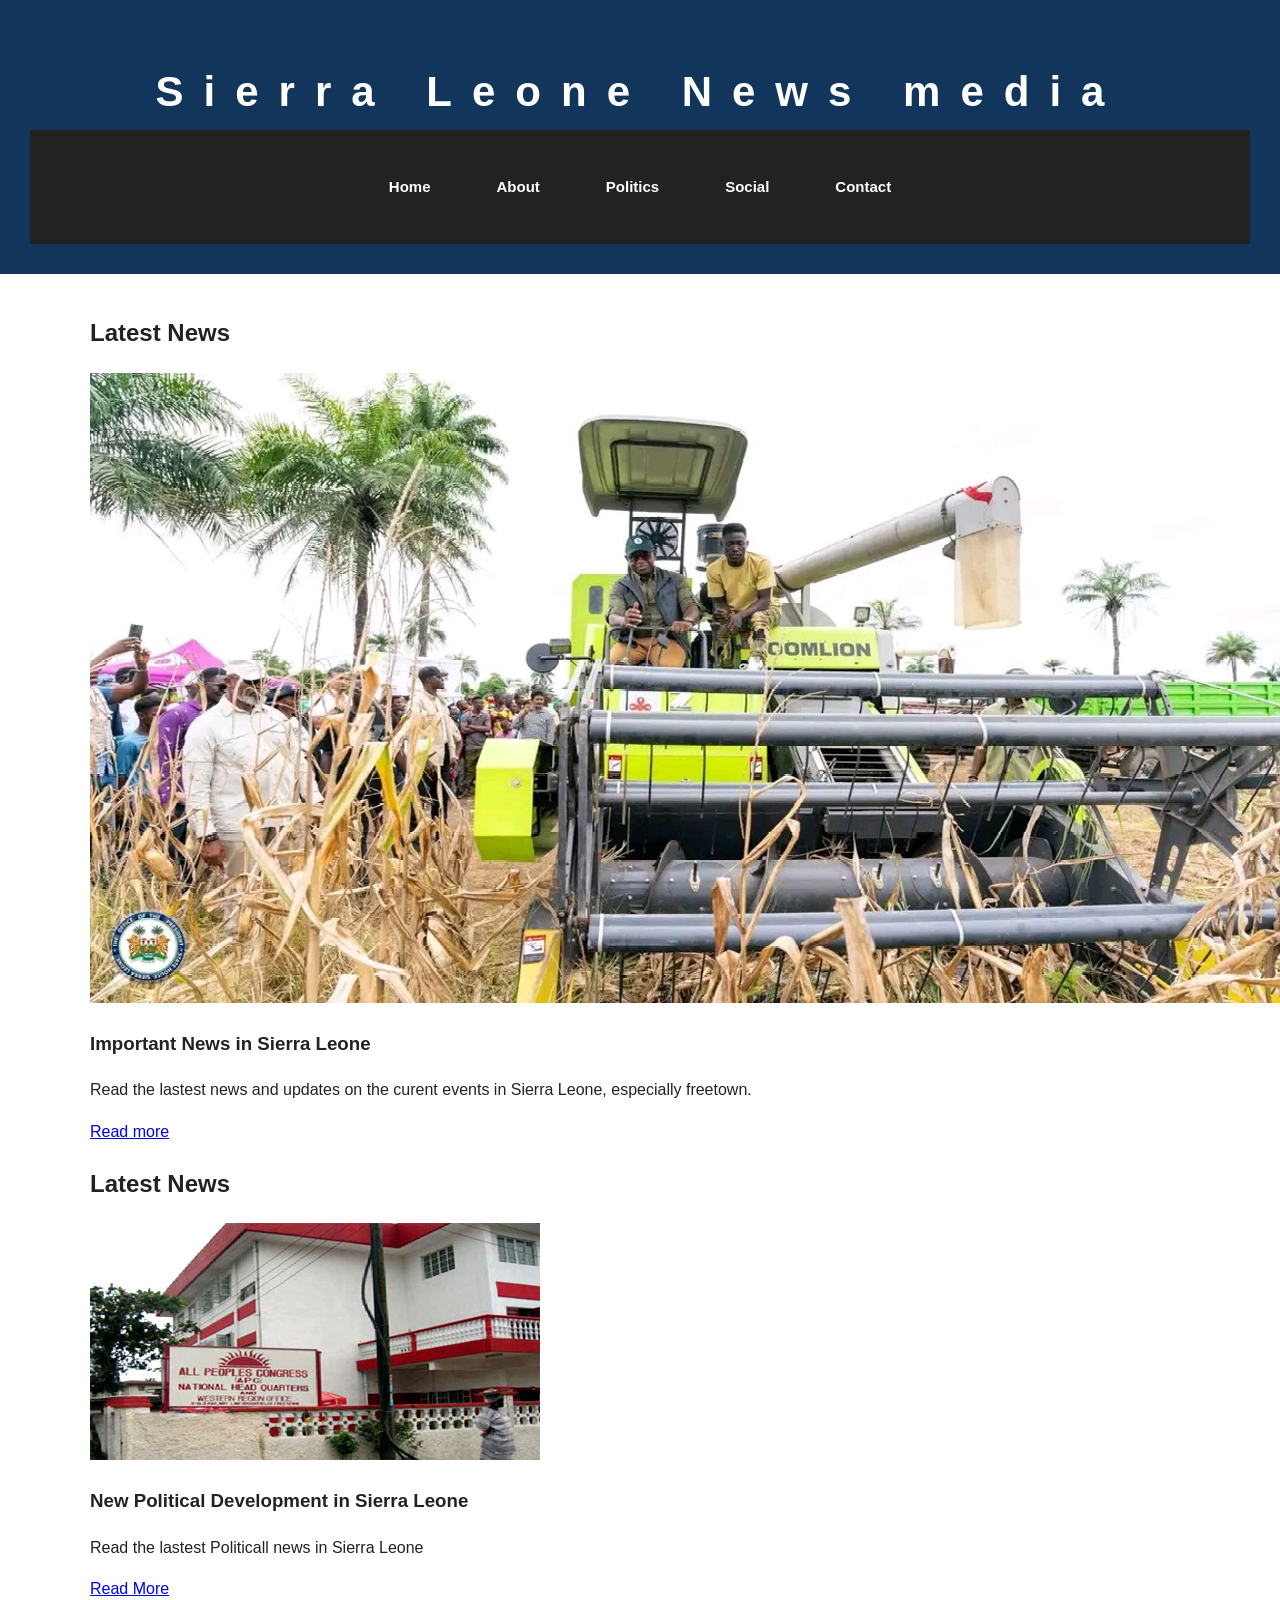
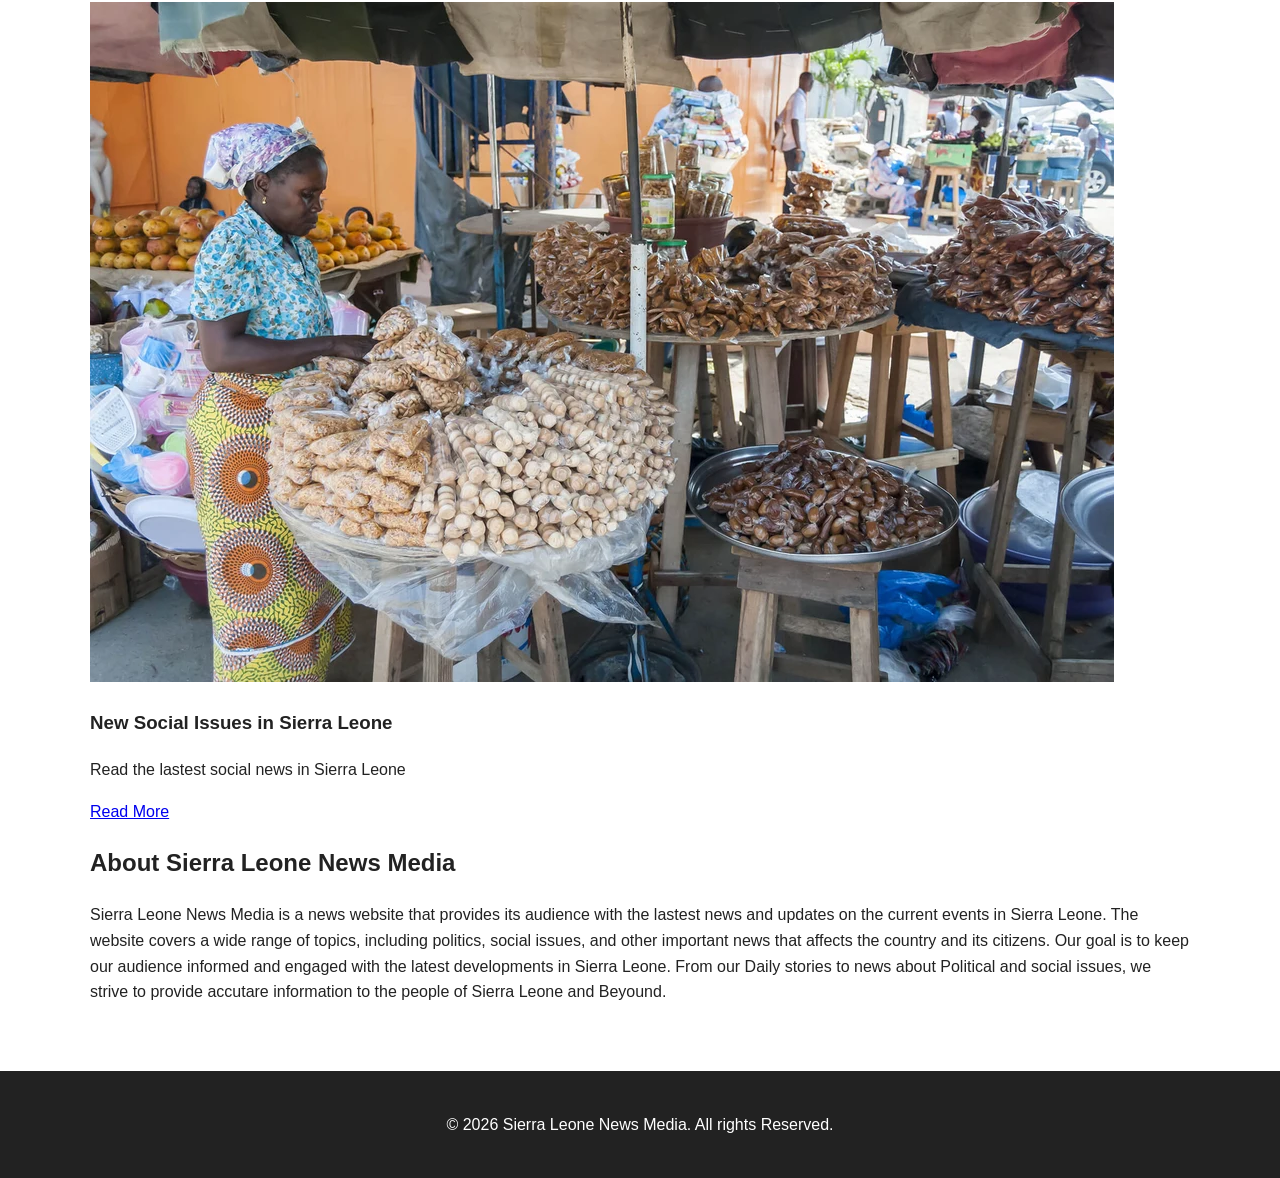
<file: index.html>
<!DOCTYPE html>
<html>
    <head>
        <title>  Sierra Leone News Media </title>
        <link rel="stylesheet" href="style.css">
    </head>
    <body>
       <header> 
         <h1>Sierra Leone News media</h1>
         <nav> 
            <a href="index.html">Home</a>
            <a href="about.html">About</a>
            <a href="Political News.html">Politics</a>
            <a href="Social News.html">Social</a>
            <a href="contact.html">Contact</a>
         </nav>
       </header>

       <main>
        <section class="main-news">
            <h2>Latest News</h2> 
            <img src="images/Bio-Rice-Farm-1.jpg"
            alt="News photography" >
            <h3>Important News in Sierra Leone</h3>
            <P>
                Read the lastest news and updates  on the curent events in Sierra Leone, especially freetown.
            </P>
            <a href="article.html">Read more</a>
            </section>
        <section class="latest-news">
        <h2>Latest News</h2>
        <article>
            <img src="images/apc-hq-office.jpg"
            alt="Political News">
            <h3>New Political Development in Sierra Leone</h3>
            <p>Read the lastest Politicall news in Sierra Leone</p>
            <a href="Political News.html">Read More</a>
            </article>
            <article>
                <img src="images/sierra-leone-market_1024x1024.webp"
                alt="Social News">
                <h3> New Social Issues in Sierra Leone</h3>
                <p>Read the lastest social news in Sierra Leone</p>
                <a href="Social News.html">Read More</a>
            </article>
        </section>
<section class="about">
<h2>About Sierra Leone News Media</h2> 
<p>
    Sierra Leone News Media is a news website that provides its audience with the lastest news and updates on the current events in Sierra Leone. The website covers a wide range of topics, including politics, social issues, and other important news that affects the country and its citizens. Our goal is to keep our audience informed and engaged with the latest developments in Sierra Leone. From our Daily stories to news about Political and social issues, we strive to provide accutare information to the people of Sierra Leone and Beyound.
</p>
</section>
    </main>
<footer>
    <p>&copy; 2026 Sierra Leone News Media. All rights Reserved.</p>
</footer>
    </body>
</html>
</file>
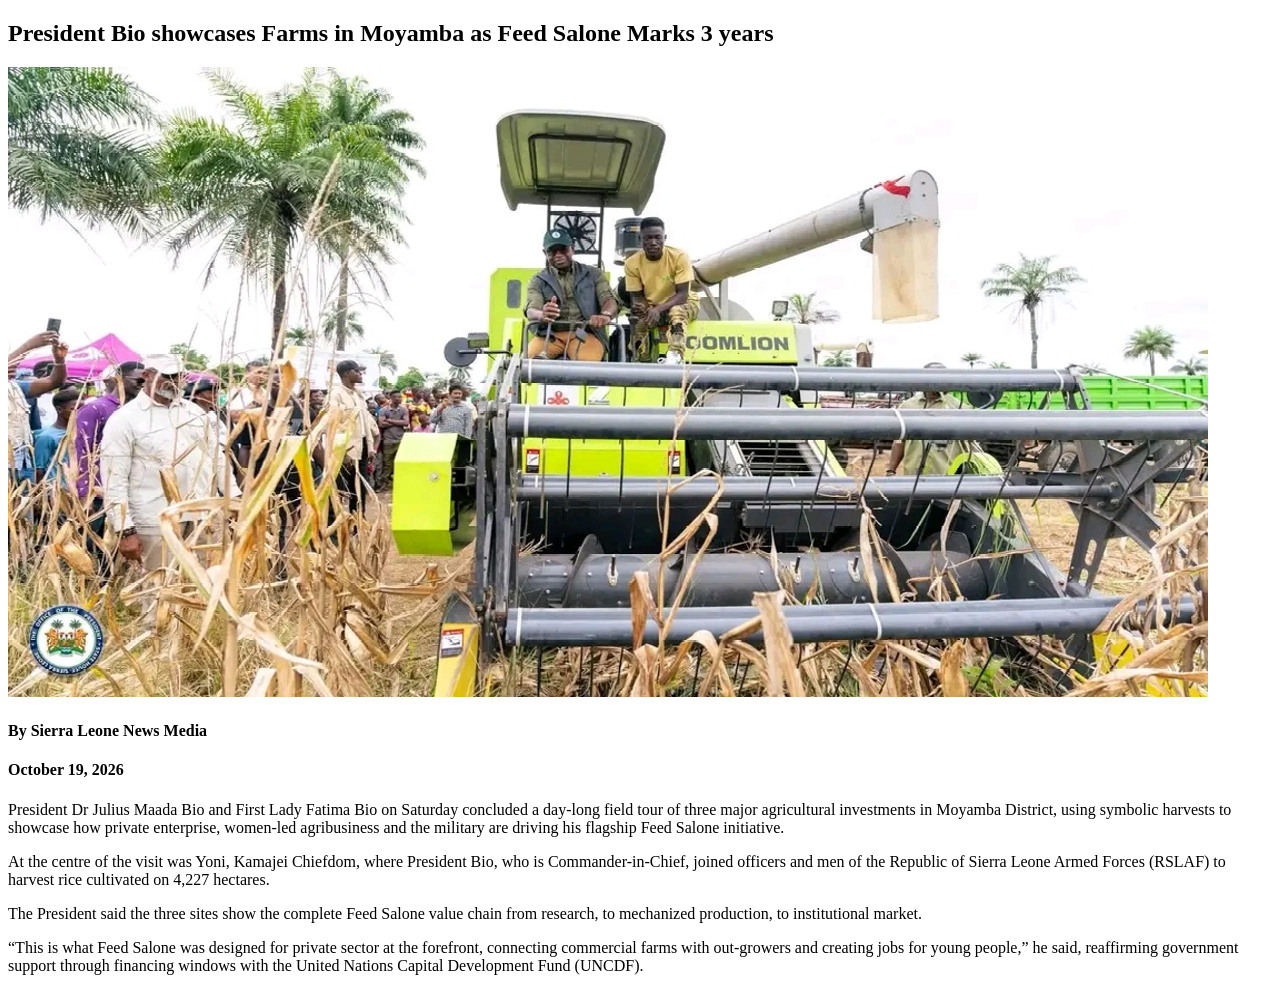
<file: article.html>
<!DOCTYPE html>
<html>
    <article> 
        <h1> President Bio showcases Farms in Moyamba as Feed Salone Marks 3 years
        </h1> 
        <img src="images/Bio-Rice-Farm-1.jpg" 
        alt="News Photograph">
      <p>
        <h4>By Sierra Leone News Media </h4> </p>
        <p> <h4>October 19, 2026 </h4> </p>
        <p>  President Dr Julius Maada Bio and First Lady Fatima Bio on Saturday concluded a day-long field tour of three major agricultural investments in Moyamba District, using symbolic harvests to showcase how private enterprise, women-led agribusiness and the military are driving his flagship Feed Salone initiative.</p>
        <p> At the centre of the visit was Yoni, Kamajei Chiefdom, where President Bio, who is Commander-in-Chief, joined officers and men of the Republic of Sierra Leone Armed Forces (RSLAF) to harvest rice cultivated on 4,227 hectares.</p>
        <p>The President said the three sites show the complete Feed Salone value chain from research, to mechanized production, to institutional market. </p>

<p>“This is what Feed Salone was designed for private sector at the forefront, connecting commercial farms with out-growers and creating jobs for young people,” he said, reaffirming government support through financing windows with the United Nations Capital Development Fund (UNCDF). </p>
    </article>   
</html>
</file>
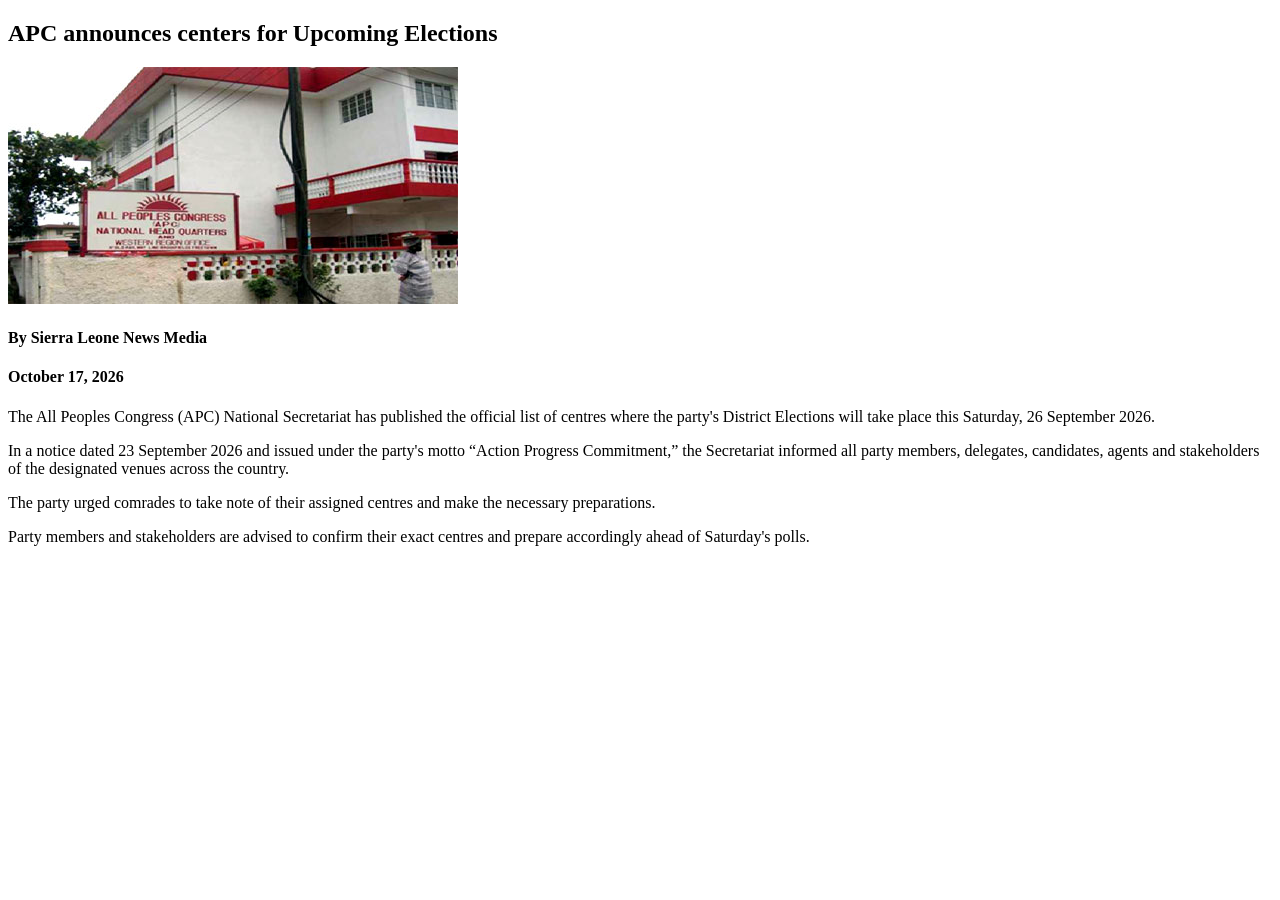
<file: Political News.html>
<!DOCTYPE html>
<html>
    <article>
        <h1> APC announces centers for Upcoming Elections </h1>
        <img src="images/apc-hq-office.jpg" alt="News photography">
        <p> <h4> By Sierra Leone News Media </h4> </p>
        <p>
            <h4>October 17, 2026 </h4> </p>
        <p>The All Peoples Congress (APC) National Secretariat has published the official list of centres where the party's District Elections will take place this Saturday, 26 September 2026.</p>
        <p> In a notice dated 23 September 2026 and issued under the party's motto “Action Progress Commitment,” the Secretariat informed all party members, delegates, candidates, agents and stakeholders of the designated venues across the country.</p>
        <p> The party urged comrades to take note of their assigned centres and make the necessary preparations.</p>
        <p>Party members and stakeholders are advised to confirm their exact centres and prepare accordingly ahead of Saturday's polls. </p>
  </article
</html>
</file>
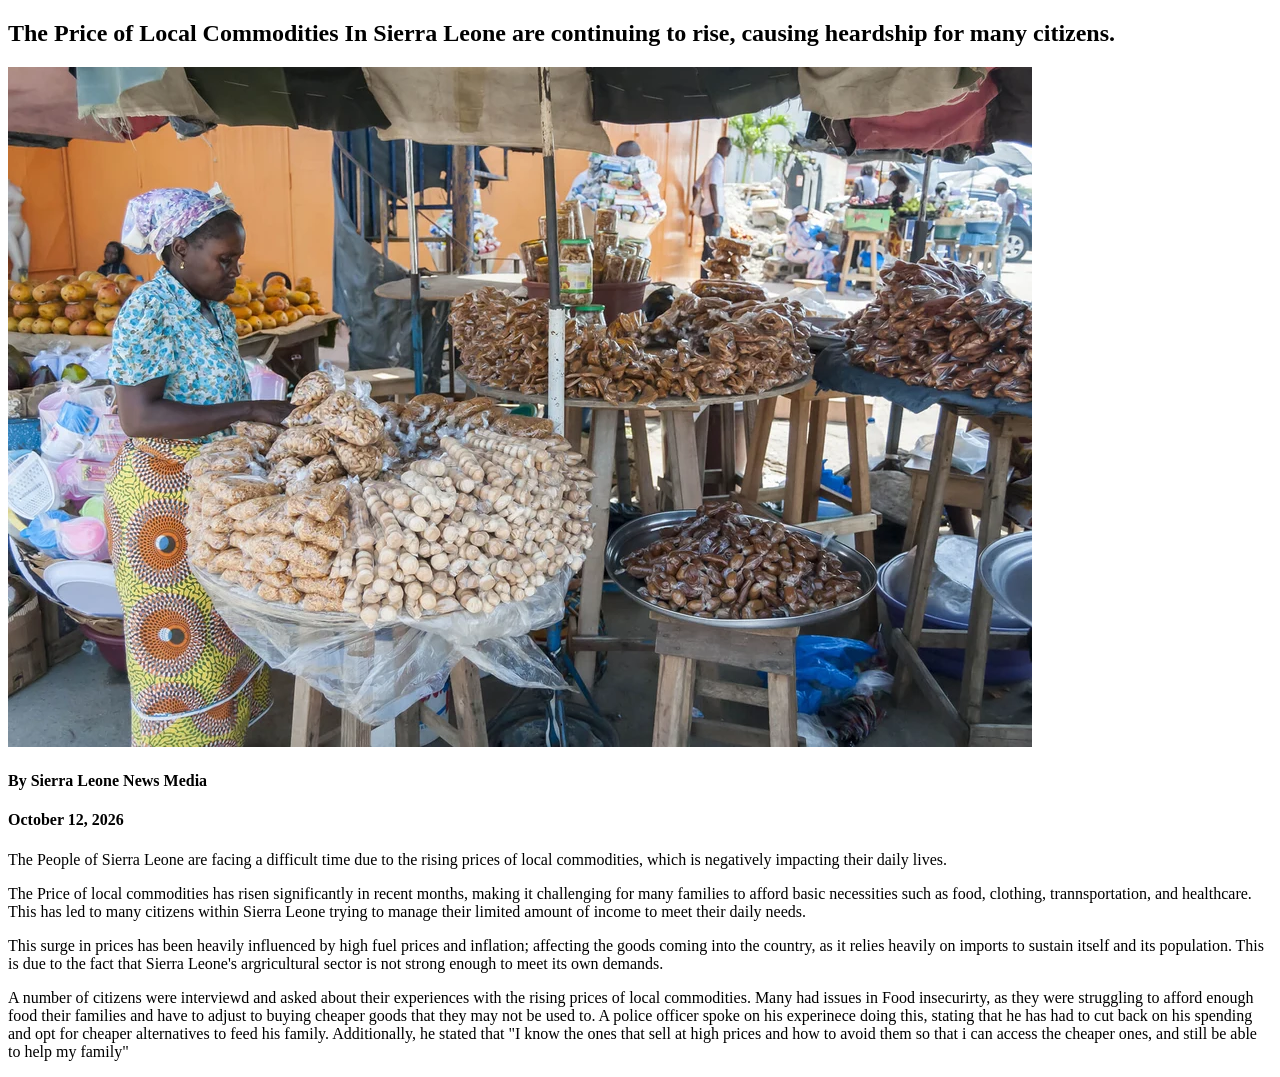
<file: Social News.html>
<!DOCTYPE html>
<html>
    <article> 
        <style>
            h1 { font-size: 30px,  }
        </style>
        <h1> 
          The Price of Local Commodities In Sierra Leone are continuing to rise, causing heardship for many citizens.
        </h1>
        <img src="images/sierra-leone-market_1024x1024.webp" alt="News Photography">
        <p> <h4>By Sierra Leone News Media </h4> </p>
        <p> <h4>October 12, 2026 </h4> </p>
        <P> 
            The People of Sierra Leone are facing a difficult time due to the rising prices of local commodities, which is negatively impacting their daily lives.
        </P>
        <p>
            The Price of local commodities has risen significantly in recent months, making it challenging for many families to afford basic necessities such as food, clothing, trannsportation, and healthcare. This has led to many citizens within Sierra Leone trying to manage their limited amount of income to meet their daily needs.
        </p>
        <p>
            This surge in prices has been heavily influenced by high fuel prices and inflation; affecting the goods coming into the country, as it relies heavily on imports to sustain itself and its population. This is due to the fact that Sierra Leone's argricultural sector is not strong enough to meet its own demands. 
        </P>
        <p>
            A number of citizens were interviewd and asked about their experiences with the rising prices of local commodities. Many had issues in Food insecurirty, as they were struggling to afford enough food their families and have to adjust to buying cheaper goods that they may not be used to. A police officer spoke on his experinece doing this, stating that he has had to cut back on his spending and opt for cheaper alternatives to feed his family. Additionally, he stated that "I know the ones that sell at high prices and how to avoid them so that i can access the cheaper ones, and still be able to help my family" </p>
    </article>
</html>
</file>
<file: style.css>
body { 
    margin: 0;
    font-family: Arial, sans-serif;
    color: #222 ;
    line-height: 1.6 ;
} 
header {
background: #12355b;
color: white;
text-align: center;
padding: 30px
}
header h1 {
    font-size: 42px ;
    letter-spacing: 20px ;
    margin-bottom: 5px ;
}
header p {
    font-size: 16px ;
}
nav {
background-color: #222;
display: flex;
justify-content: center;
flex-wrap: wrap;
padding: 15px ; 
text-align:center;
}
nav a {
    color: white;
    text-decoration: none;
    margin: 15px;
    font-size: 15px;
    text-decoration: none;
    font-weight: bold ;
    padding: 15px 18px ;
    transition: background-color 0.3s ease ;
}
nav a:hover {
    background-color: #e63946 ;
}
nav a.active {
    background-color: #e63946 ;
}
 Latest-news {
    background-color: #f4f4f4;
    color: white;
    padding: 12px;
    text-align: center;
    display: flex;
    overflow: hidden;
}
latest-label {
    background-color: #222;
    padding: 5px 10px;
    font-weight: bold;
    margin-right: 15px ;
    white-space: nowrap ;
}
latest-text {
    font-size: 15px;
}
main {
    max-width: 1100px;
    margin: auto;
    padding: 20px;
}
main-news img {
    width: 100px;
    height: auto;
}
main-news h1 {
    font-size: 36px;
    margin-bottom: 10px;
}
news-article {
    border: 1px solid #ddd;
    padding: 15px;
    margin-bottom: 20px;
}
news-article img {
    width: 100%;
    height: 200px;
    object-fit: cover;
}
date {
    color: #777;
    font-size: 14px
}
about-section {
    background-color: #f2f2f2;
    padding: 25px;
    margin-top: 30px;
}
about-section h1 {
    font-size: 38px;
    margin-bottom: 20px;
}
about-section h2 {
    color: #12355b;
    margin-top: 30px;
    margin-bottom: 10px;
}
about-section p {
    font-size: 17px;
    margin-bottom: 20px;
}
contact-container {
    max-width: 900px;
    margin: auto;
    display: grid;
    grid-template-columns: 1fr 1fr;
    gap: 30px} 
    contact-info,
    contact-form{
    background-color: white;
    padding: 40px;
    box-shadow: 0 2px 8px rgba (0, 0, 0.80);}
contact-info h2,
contact-form h2 {
    margin-bottom: 20px;
    color: #12355b;
}
contact-info p { margin-bottom: 15px;}
contact-form label {
    display: block;
    margin-bottom: 5px;
    font-weight: bold;
}
contact-form input,
contact-form textarea,
contact-form select {
    width: 100%;
    padding: 12px;
    margin-bottom: 15px;
    border: 1px solid #ccc;
    font-family: Arial, sans-serif;
    font-size: 15px;}
    Contact-form textarea {
        height: 150px;
        resize: vertical;
    }

footer {
    background-color: #222 ;
    color: white;
    text-align: center;
    padding: 25px;
    margin-top: 30px;
}
@media (max-width: 900pw) { 
 news-grid { grid-template-columns: repeat (2, 1fr); }
 category-grid { grid-template-columns: repeat (2, 1fr);}
 category-grid { grid-template-columns: repeat (2, 1fr);}
 contact-container { grid-template-columns : 1fr;}
 footer-container { grid-template-columns: 1fr 1fr;} }

 @media (max-width: 600px) {
    header { padding: 20px 10px;}
    header h1 { font-size : 30px}
    nav { display: block; }
    nav a {
        display: block;
        text-align: center;
        padding: 10px;
        border-bottom: 1px solid #444;
    }
    latest-news { display: block; text-align: center;}
 breaking-label { display: inline-block; margin-bottom: 5px; margin-right: 0px; }
 container { padding: 20px 12px;}
 hero-main img { height: 250px;}
 hero-content h2 { font-size : 26px;}
   article { padding: 20px;}
   article h1 { font-size: 30px;}
   article-introduction { font-size: 30px;}
   article p { font-size: 16px;}
   about-section { padding: 25px;}
   about-section h1 { font-size : 30px;}
   footer-container { grid-template-columns : 1fr;
text-align: center;}
}
</file>
